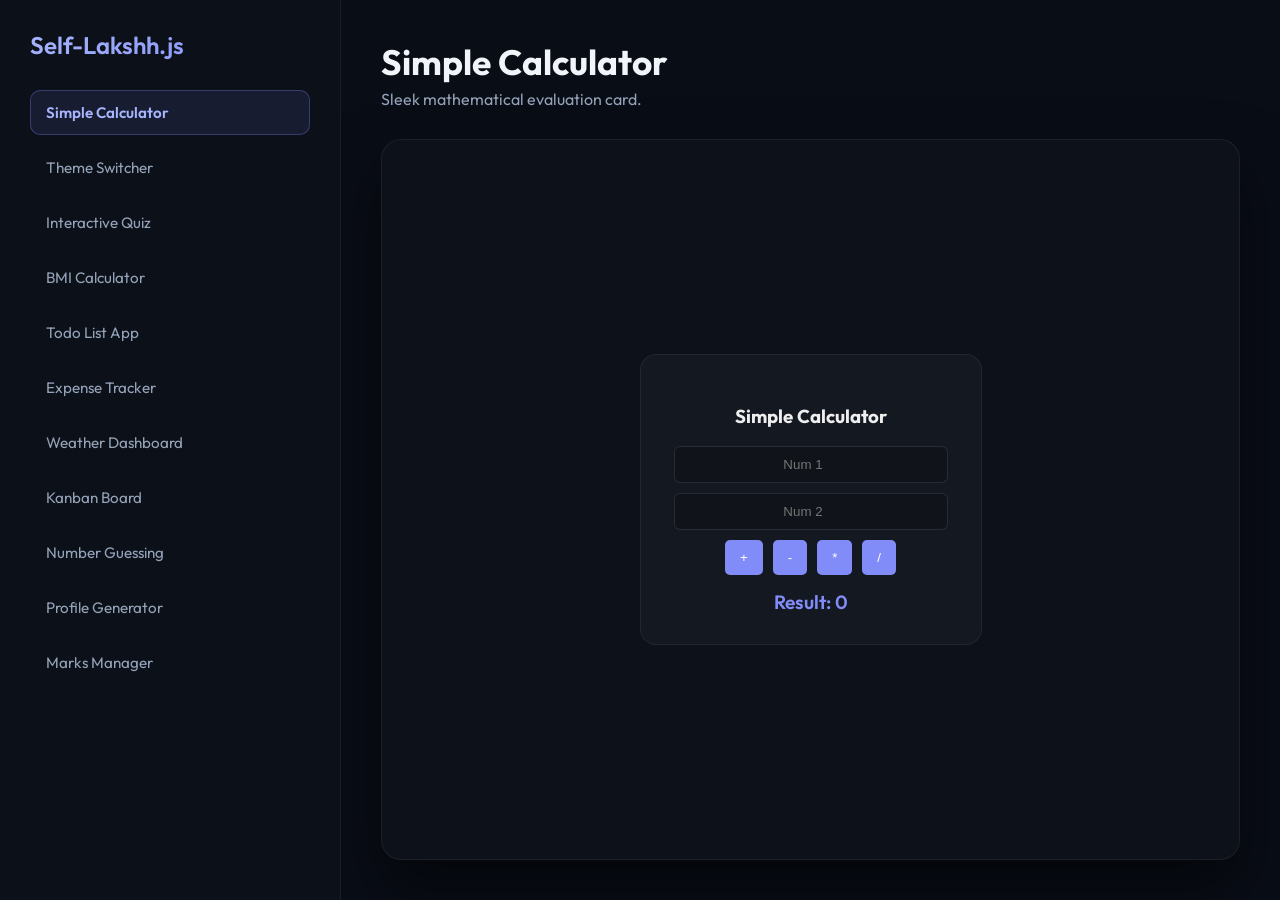
<file: index.html>
<!DOCTYPE html>
<html lang="en">
<head>
  <meta charset="UTF-8">
  <meta name="viewport" content="width=device-width, initial-scale=1.0">
  <title>JS-IS-FUN Dashboard - 11 Landmark Projects</title>
  <link href="https://fonts.googleapis.com/css2?family=Outfit:wght@300;400;600&display=swap" rel="stylesheet">
  <link rel="stylesheet" href="style.css">
</head>
<body>
  <div class="sidebar">
    <div class="logo">Self-Lakshh.js</div>
    <ul class="menu" id="project-menu">
      <li onclick="loadProject('calculator')" id="item-1">Simple Calculator</li>
      <li onclick="loadProject('theme-switcher')" id="item-2">Theme Switcher</li>
      <li onclick="loadProject('quiz-app')" id="item-3">Interactive Quiz</li>
      <li onclick="loadProject('bmi-calculator')" id="item-4">BMI Calculator</li>
      <li onclick="loadProject('todo-app')" id="item-5">Todo List App</li>
      <li onclick="loadProject('expense-tracker')" id="item-6">Expense Tracker</li>
      <li onclick="loadProject('weather-dashboard')" id="item-7">Weather Dashboard</li>
      <li onclick="loadProject('kanban-board')" id="item-8">Kanban Board</li>
      <li onclick="loadProject('guessing-game')" id="item-9">Number Guessing</li>
      <li onclick="loadProject('profile-generator')" id="item-10">Profile Generator</li>
      <li onclick="loadProject('marks-manager')" id="item-11">Marks Manager</li>
    </ul>
  </div>
  <div class="main-viewport">
    <div class="preview-header">
      <h1 id="view-title">Simple Calculator</h1>
      <p id="view-desc">Sleek mathematical evaluation card.</p>
    </div>
    <div class="app-sandbox">
      <iframe id="sandbox-iframe" src="" style="width: 100%; height: 100%; border: none; border-radius: 16px; background: transparent;"></iframe>
    </div>
  </div>
  <script>
    const projects = {
      'calculator': { title: "Simple Calculator", desc: "Sleek mathematical evaluation card.", id: 1 },
      'theme-switcher': { title: "Theme Switcher", desc: "CSS Custom variables dynamic linear-gradients update.", id: 2 },
      'quiz-app': { title: "Interactive Quiz App", desc: "Multiple choice card with scores outputs.", id: 3 },
      'bmi-calculator': { title: "BMI Calculator", desc: "Metric index computations and categorizations.", id: 4 },
      'todo-app': { title: "Collaborative Todo List", desc: "Dynamic task tracking local storage persist.", id: 5 },
      'expense-tracker': { title: "Personal Expense Tracker", desc: "Dynamic transaction collection aggregates.", id: 6 },
      'weather-dashboard': { title: "Weather Dashboard", desc: "Async Mock API weather widgets.", id: 7 },
      'kanban-board': { title: "Kanban Board", desc: "HTML5 Drag-and-drop columns.", id: 8 },
      'guessing-game': { title: "Number Guessing Game", desc: "Random number hot/cold feedback loops.", id: 9 },
      'profile-generator': { title: "Profile Card Generator", desc: "Dynamic glassmorphic cards generator.", id: 10 },
      'marks-manager': { title: "Student Marks Manager", desc: "Grade computation average structures.", id: 11 }
    };

    function loadProject(name) {
      const p = projects[name];
      if (!p) return;
      document.getElementById("view-title").textContent = p.title;
      document.getElementById("view-desc").textContent = p.desc;
      document.getElementById("sandbox-iframe").src = "projects/" + name + "/index.html";
      
      document.querySelectorAll("#project-menu li").forEach(el => el.classList.remove("active"));
      document.getElementById("item-" + p.id).classList.add("active");
    }

    document.addEventListener("DOMContentLoaded", () => {
      loadProject('calculator');
    });
  </script>
</body>
</html>
</file>
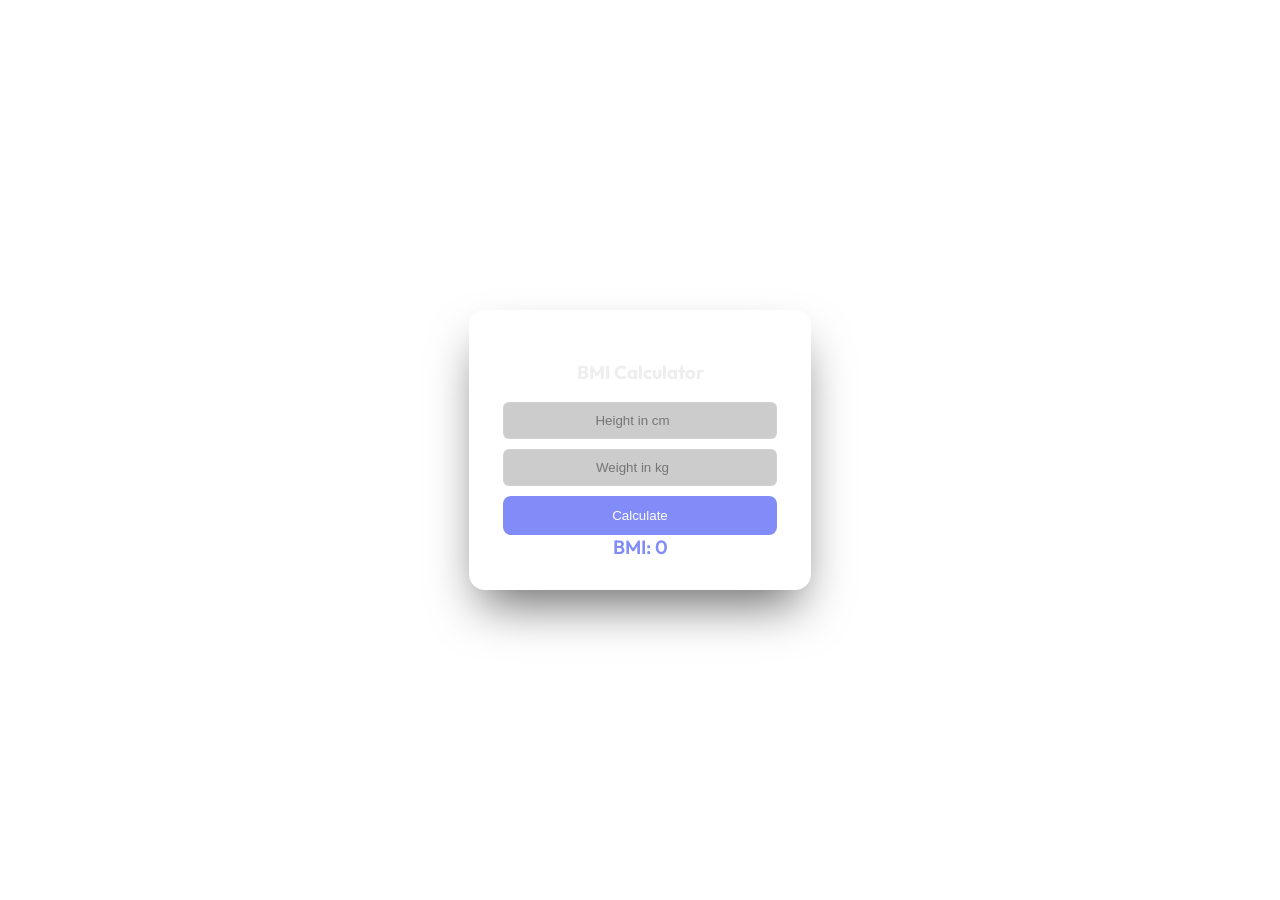
<file: projects/bmi-calculator/index.html>
<!DOCTYPE html>
<html lang="en">
<head>
  <meta charset="UTF-8">
  <link href="https://fonts.googleapis.com/css2?family=Outfit:wght@300;400;600&display=swap" rel="stylesheet">
  <link rel="stylesheet" href="style.css">
</head>
<body>
  <div class="card" id="bmi-card">
    <h3>BMI Calculator</h3>
    <input type="number" id="bmi-height" placeholder="Height in cm">
    <input type="number" id="bmi-weight" placeholder="Weight in kg">
    <button onclick="runBmi()" class="btn">Calculate</button>
    <div id="bmi-res">BMI: 0</div>
  </div>
  <script src="script.js"></script>
</body>
</html>
</file>
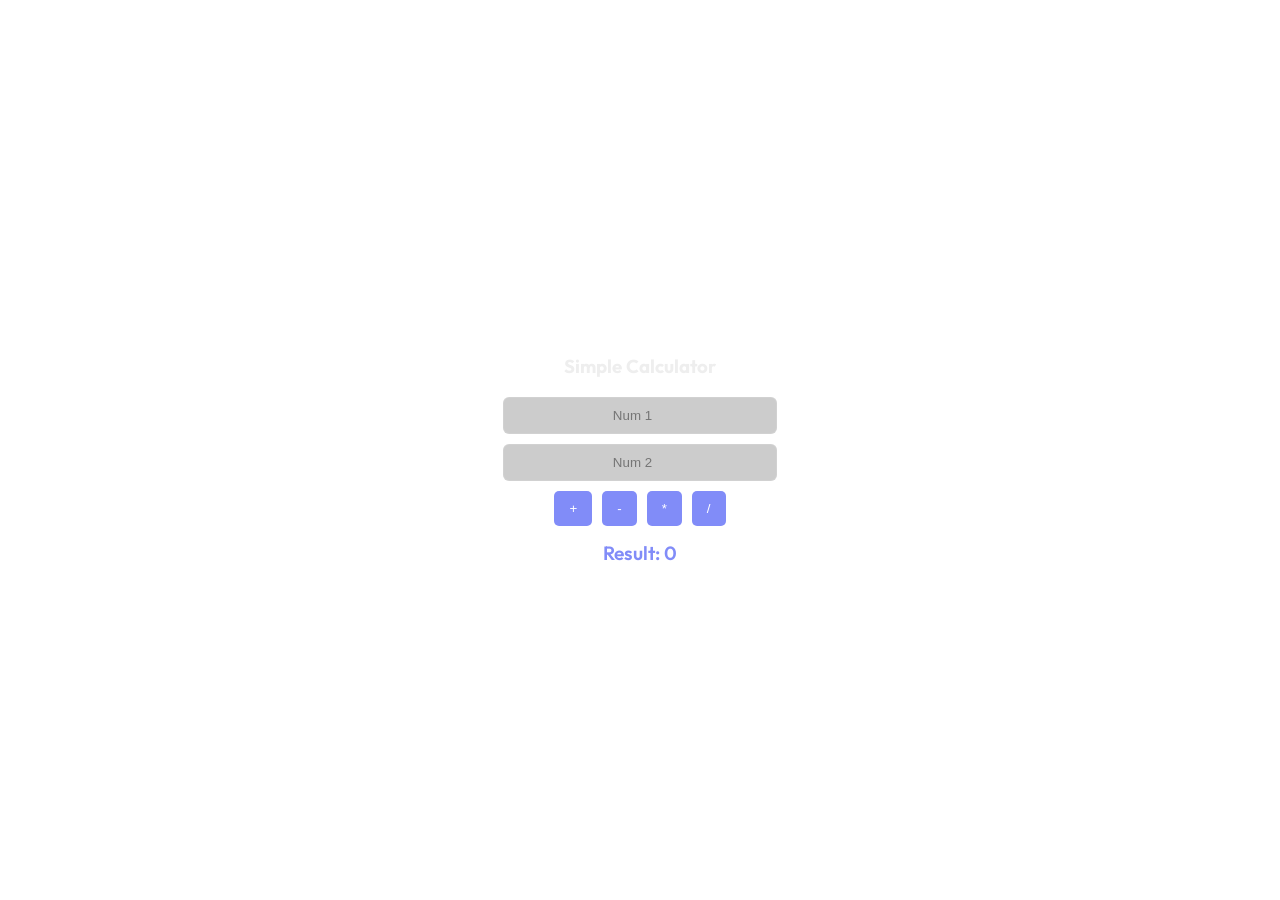
<file: projects/calculator/index.html>
<!DOCTYPE html>
<html lang="en">
<head>
  <meta charset="UTF-8">
  <link href="https://fonts.googleapis.com/css2?family=Outfit:wght@300;400;600&display=swap" rel="stylesheet">
  <link rel="stylesheet" href="style.css">
</head>
<body>
  <div class="card" id="calc-card">
    <h3>Simple Calculator</h3>
    <input type="number" id="calc-n1" placeholder="Num 1">
    <input type="number" id="calc-n2" placeholder="Num 2">
    <div class="ops">
      <button onclick="runCalc('+')">+</button>
      <button onclick="runCalc('-')">-</button>
      <button onclick="runCalc('*')">*</button>
      <button onclick="runCalc('/')">/</button>
    </div>
    <div id="calc-res">Result: 0</div>
  </div>
  <script src="script.js"></script>
</body>
</html>
</file>
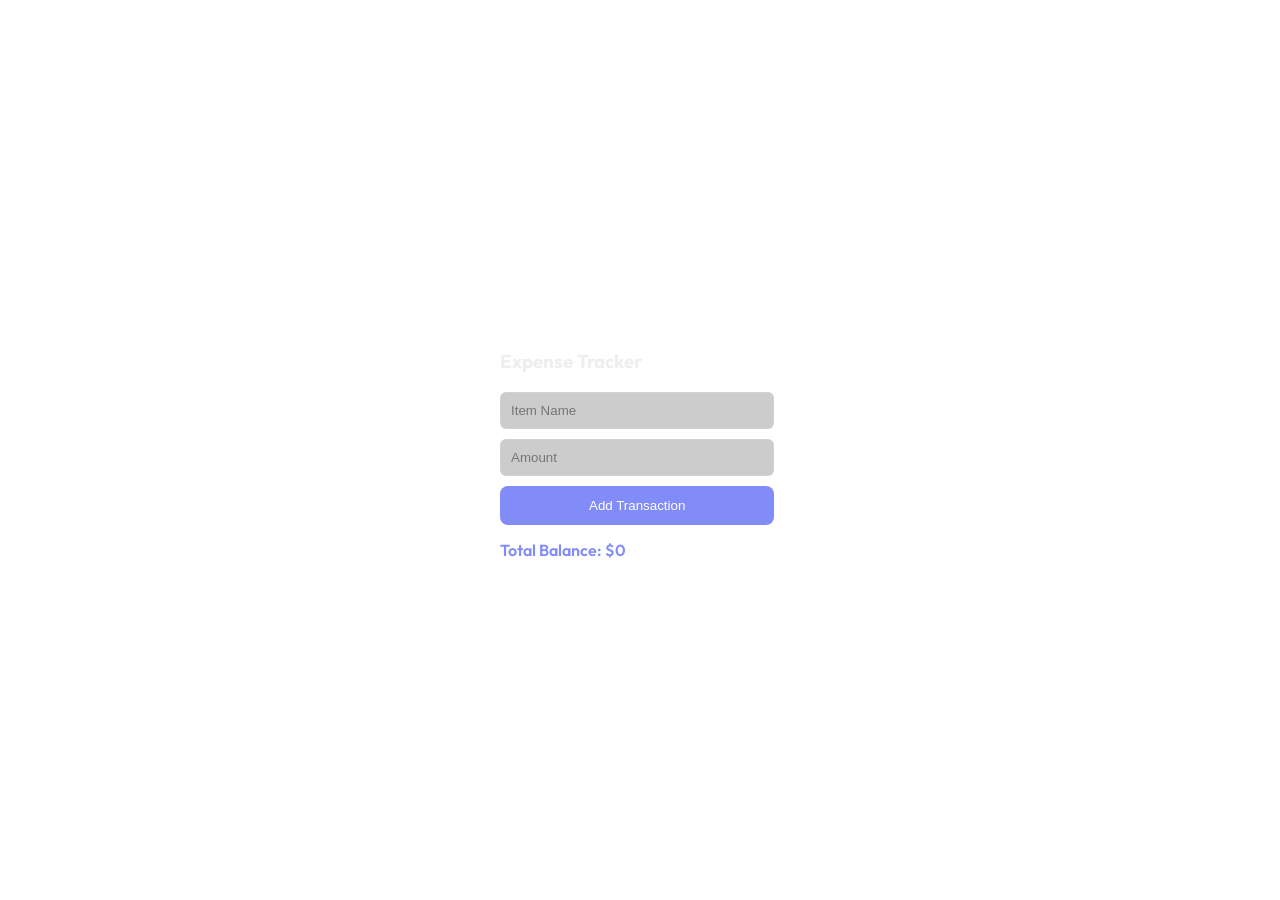
<file: projects/expense-tracker/index.html>
<!DOCTYPE html>
<html lang="en">
<head>
  <meta charset="UTF-8">
  <link href="https://fonts.googleapis.com/css2?family=Outfit:wght@300;400;600&display=swap" rel="stylesheet">
  <link rel="stylesheet" href="style.css">
</head>
<body>
  <div class="card" id="exp-card">
    <h3>Expense Tracker</h3>
    <input type="text" id="exp-name" placeholder="Item Name">
    <input type="number" id="exp-amount" placeholder="Amount">
    <button onclick="addExp()" class="btn">Add Transaction</button>
    <div id="exp-total">Total Balance: $0</div>
    <ul id="exp-list"></ul>
  </div>
  <script src="script.js"></script>
</body>
</html>
</file>
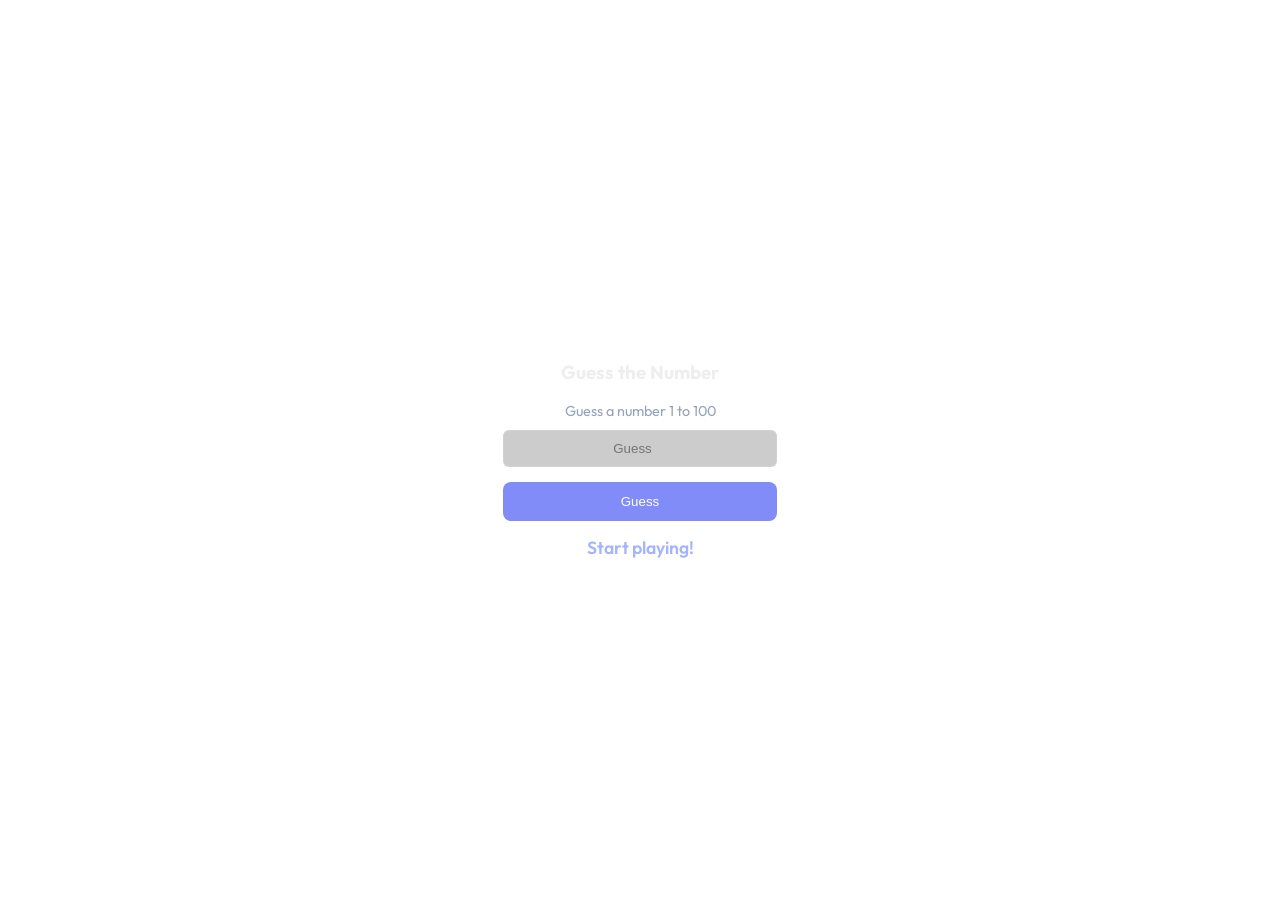
<file: projects/guessing-game/index.html>
<!DOCTYPE html>
<html lang="en">
<head>
  <meta charset="UTF-8">
  <link href="https://fonts.googleapis.com/css2?family=Outfit:wght@300;400;600&display=swap" rel="stylesheet">
  <link rel="stylesheet" href="style.css">
</head>
<body>
  <div class="card" id="guess-card">
    <h3>Guess the Number</h3>
    <p style="font-size:0.9rem; color:#94a3b8; margin:0 0 10px 0;">Guess a number 1 to 100</p>
    <input type="number" id="guess-input" placeholder="Guess">
    <button onclick="runGuess()" class="btn">Guess</button>
    <div id="guess-res">Start playing!</div>
  </div>
  <script src="script.js"></script>
</body>
</html>
</file>
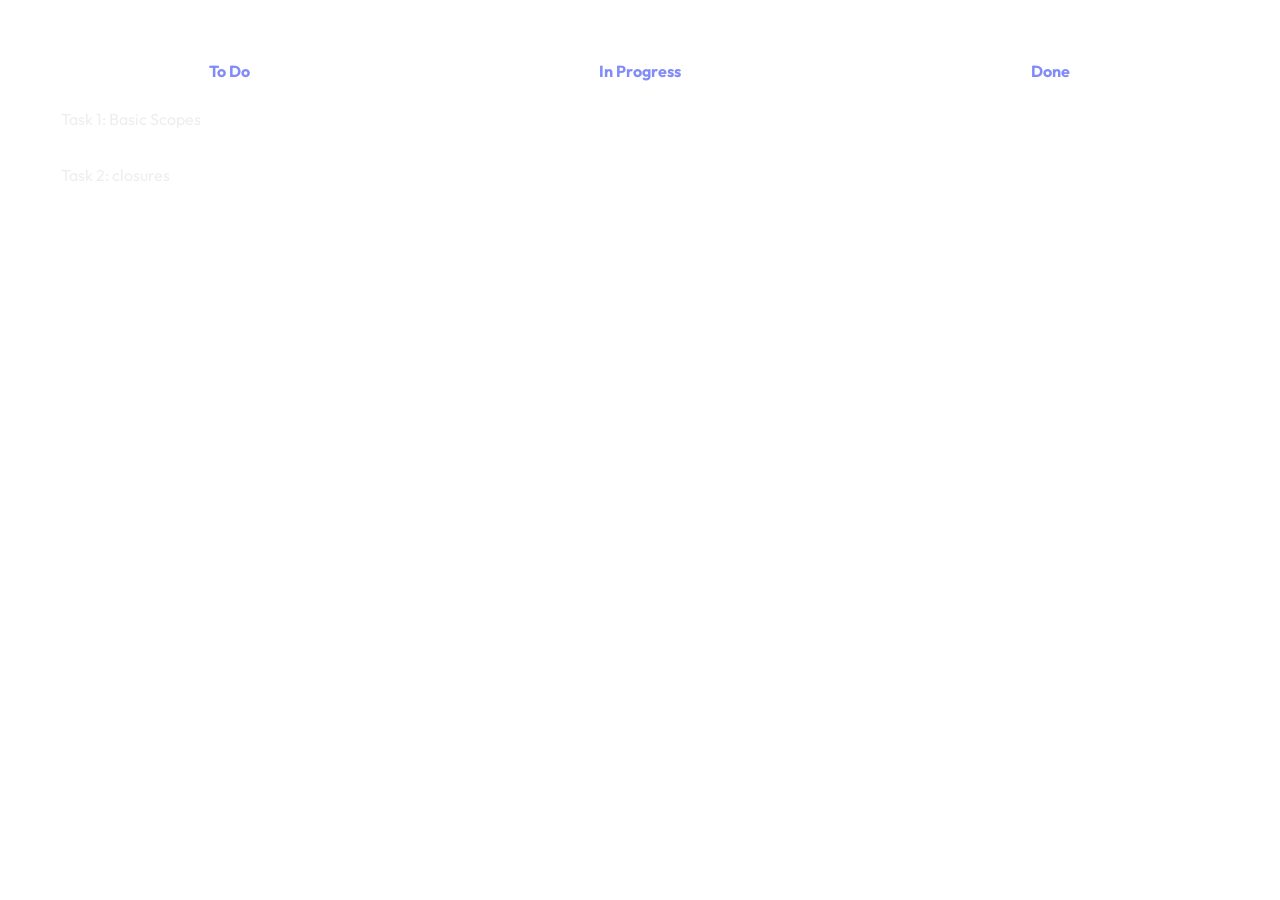
<file: projects/kanban-board/index.html>
<!DOCTYPE html>
<html lang="en">
<head>
  <meta charset="UTF-8">
  <link href="https://fonts.googleapis.com/css2?family=Outfit:wght@300;400;600&display=swap" rel="stylesheet">
  <link rel="stylesheet" href="style.css">
</head>
<body>
  <div class="kanban" id="kanban-layout">
    <div class="column" ondragover="allowDrop(event)" ondrop="drop(event, 'col-todo')">
      <h4>To Do</h4>
      <div class="cards-area" id="col-todo">
        <div class="k-card" draggable="true" ondragstart="drag(event)" id="card-task1">Task 1: Basic Scopes</div>
        <div class="k-card" draggable="true" ondragstart="drag(event)" id="card-task2">Task 2: closures</div>
      </div>
    </div>
    <div class="column" ondragover="allowDrop(event)" ondrop="drop(event, 'col-progress')">
      <h4>In Progress</h4>
      <div class="cards-area" id="col-progress"></div>
    </div>
    <div class="column" ondragover="allowDrop(event)" ondrop="drop(event, 'col-done')">
      <h4>Done</h4>
      <div class="cards-area" id="col-done"></div>
    </div>
  </div>
  <script src="script.js"></script>
</body>
</html>
</file>
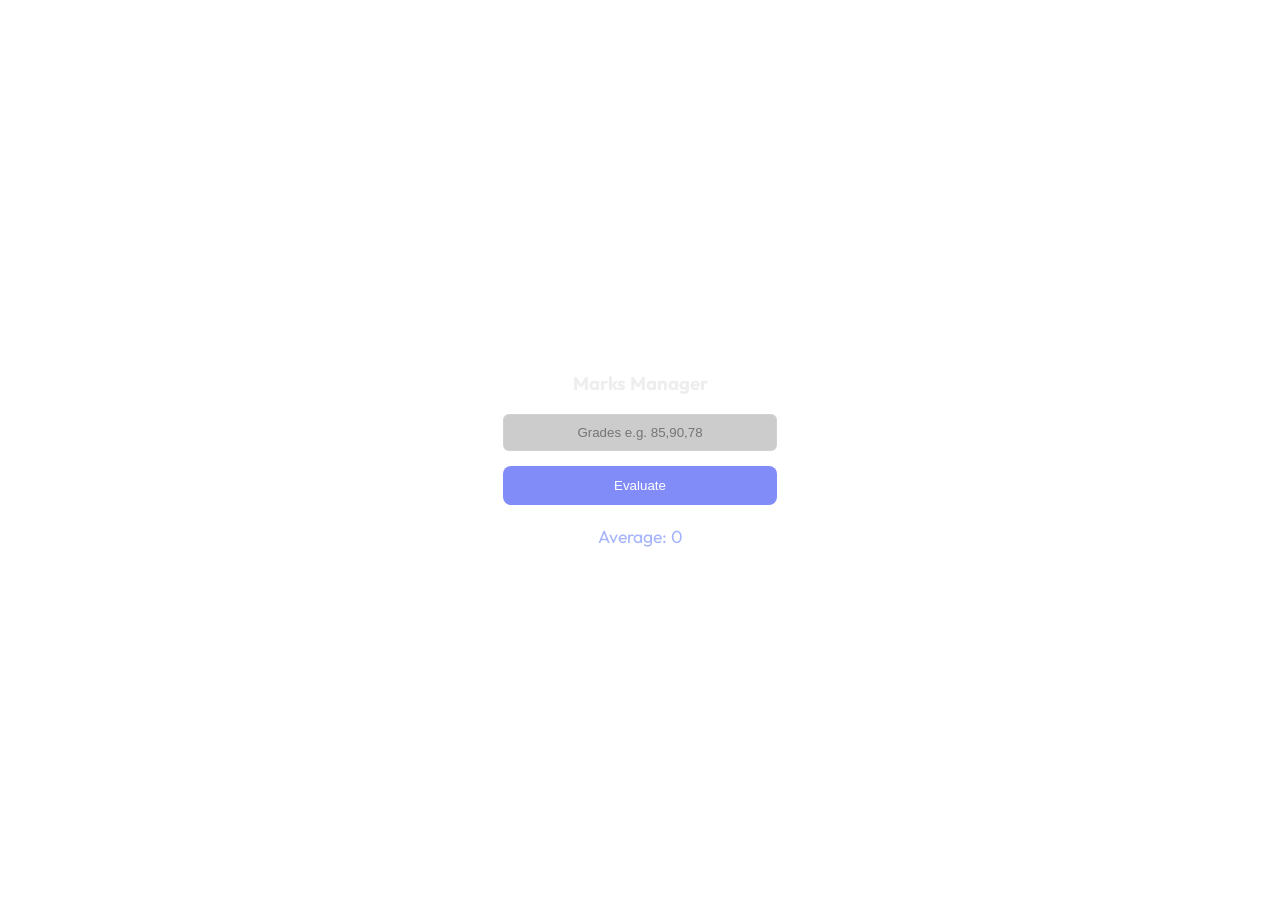
<file: projects/marks-manager/index.html>
<!DOCTYPE html>
<html lang="en">
<head>
  <meta charset="UTF-8">
  <link href="https://fonts.googleapis.com/css2?family=Outfit:wght@300;400;600&display=swap" rel="stylesheet">
  <link rel="stylesheet" href="style.css">
</head>
<body>
  <div class="card" id="marks-card">
    <h3>Marks Manager</h3>
    <input type="text" id="marks-list" placeholder="Grades e.g. 85,90,78">
    <button onclick="runMarks()" class="btn">Evaluate</button>
    <div id="marks-res">Average: 0</div>
  </div>
  <script src="script.js"></script>
</body>
</html>
</file>
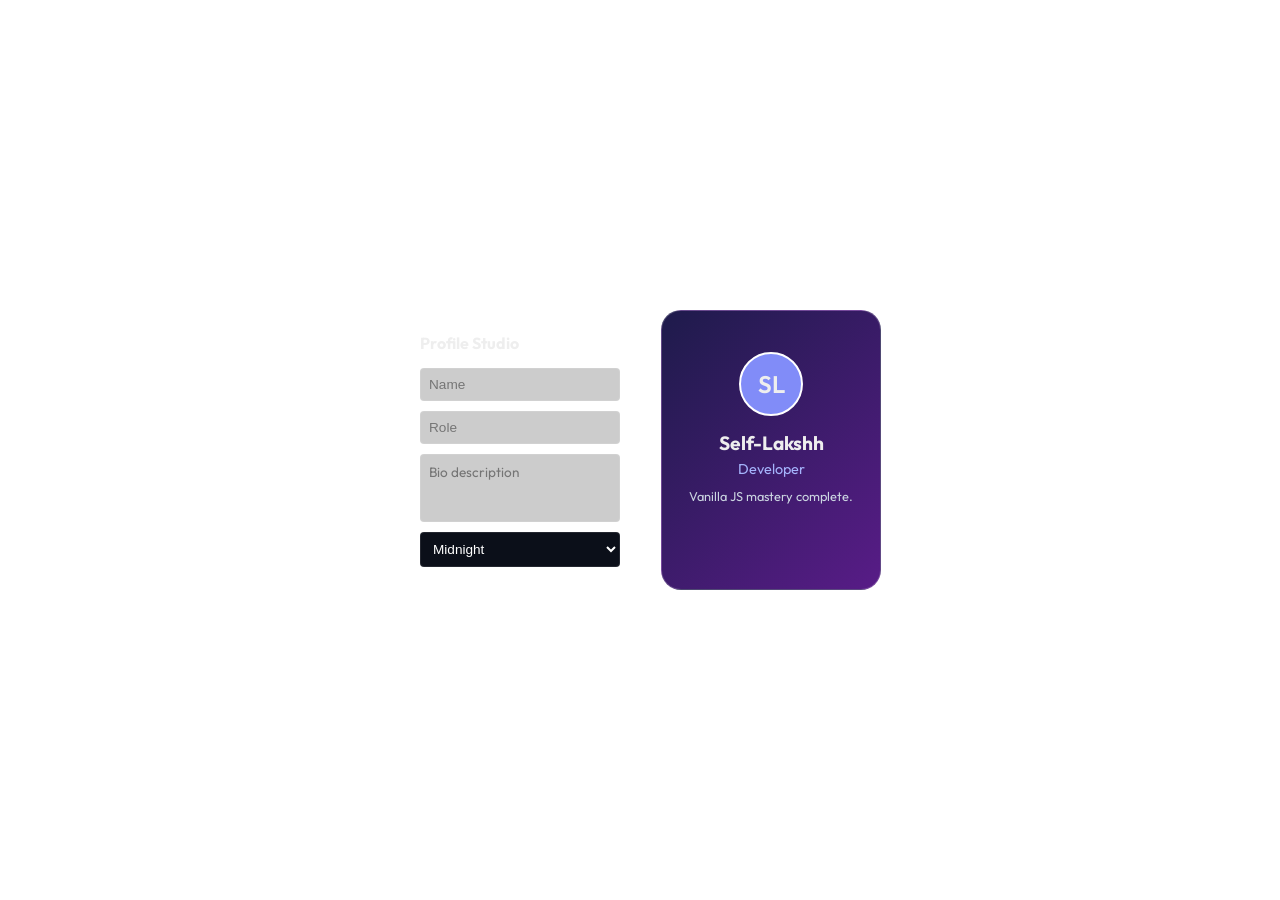
<file: projects/profile-generator/index.html>
<!DOCTYPE html>
<html lang="en">
<head>
  <meta charset="UTF-8">
  <link href="https://fonts.googleapis.com/css2?family=Outfit:wght@300;400;600&display=swap" rel="stylesheet">
  <link rel="stylesheet" href="style.css">
</head>
<body>
  <div class="generator" id="prof-layout">
    <div class="form">
      <h4>Profile Studio</h4>
      <input type="text" id="prof-name" placeholder="Name" oninput="updateProfile()">
      <input type="text" id="prof-role" placeholder="Role" oninput="updateProfile()">
      <textarea id="prof-bio" placeholder="Bio description" oninput="updateProfile()"></textarea>
      <select id="prof-theme" onchange="updateProfile()">
        <option value="linear-gradient(135deg, #1e1b4b, #581c87)">Midnight</option>
        <option value="linear-gradient(135deg, #0f172a, #0284c7)">SkyOcean</option>
        <option value="linear-gradient(135deg, #052e16, #15803d)">Forest</option>
      </select>
    </div>
    <div id="profile-preview-card">
      <div id="card-avatar">SL</div>
      <h3 id="card-name">Self-Lakshh</h3>
      <h4 id="card-role">Developer</h4>
      <p id="card-bio">Vanilla JS mastery complete.</p>
    </div>
  </div>
  <script src="script.js"></script>
</body>
</html>
</file>
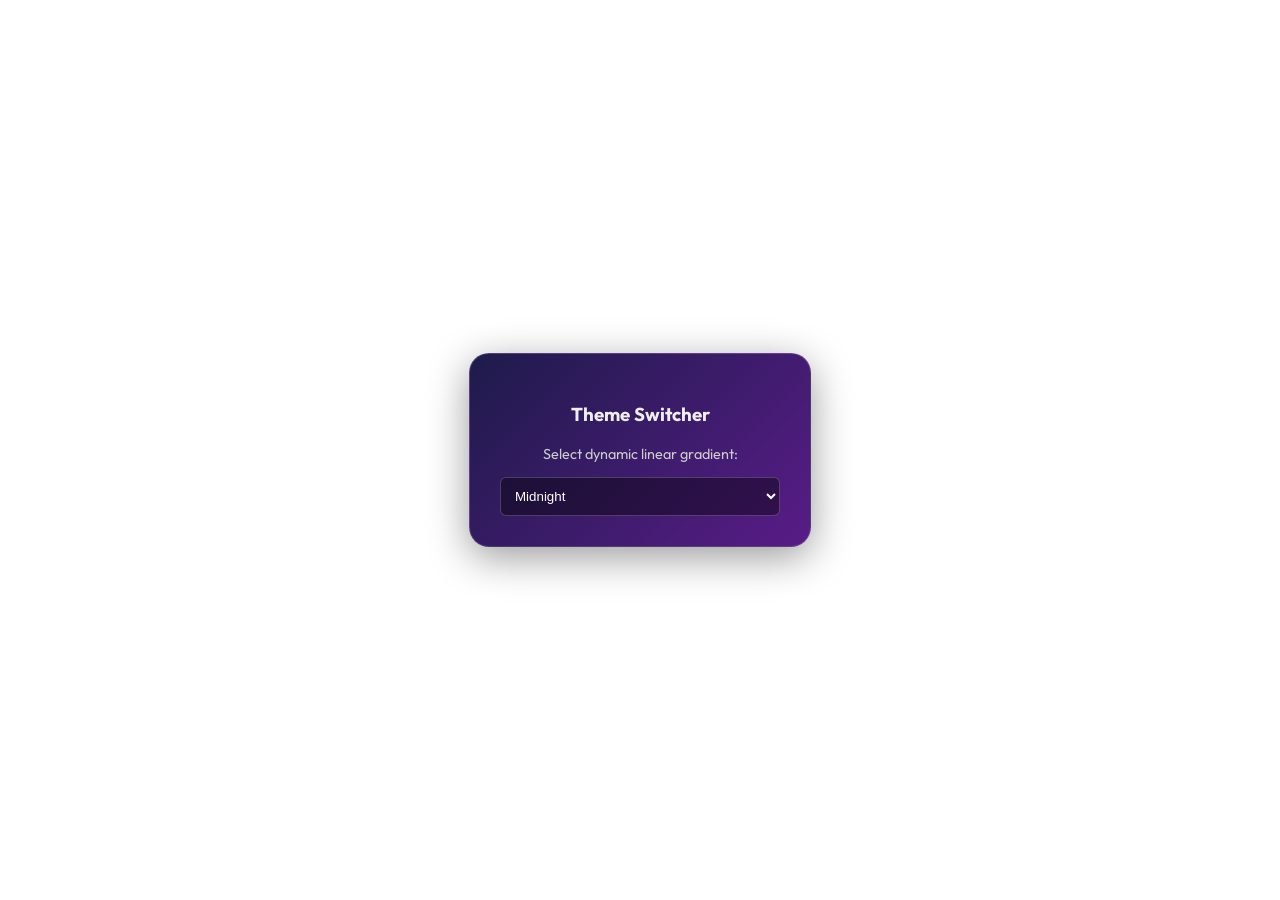
<file: projects/theme-switcher/index.html>
<!DOCTYPE html>
<html lang="en">
<head>
  <meta charset="UTF-8">
  <link href="https://fonts.googleapis.com/css2?family=Outfit:wght@300;400;600&display=swap" rel="stylesheet">
  <link rel="stylesheet" href="style.css">
</head>
<body>
  <div class="card" id="theme-card">
    <h3>Theme Switcher</h3>
    <p style="font-size:0.9rem; color:#ccc;">Select dynamic linear gradient:</p>
    <select onchange="updateTheme(this.value)" id="theme-select">
      <option value="linear-gradient(135deg, #1e1b4b, #581c87)">Midnight</option>
      <option value="linear-gradient(135deg, #0f172a, #0284c7)">SkyOcean</option>
      <option value="linear-gradient(135deg, #052e16, #15803d)">Forest</option>
    </select>
  </div>
  <script src="script.js"></script>
</body>
</html>
</file>
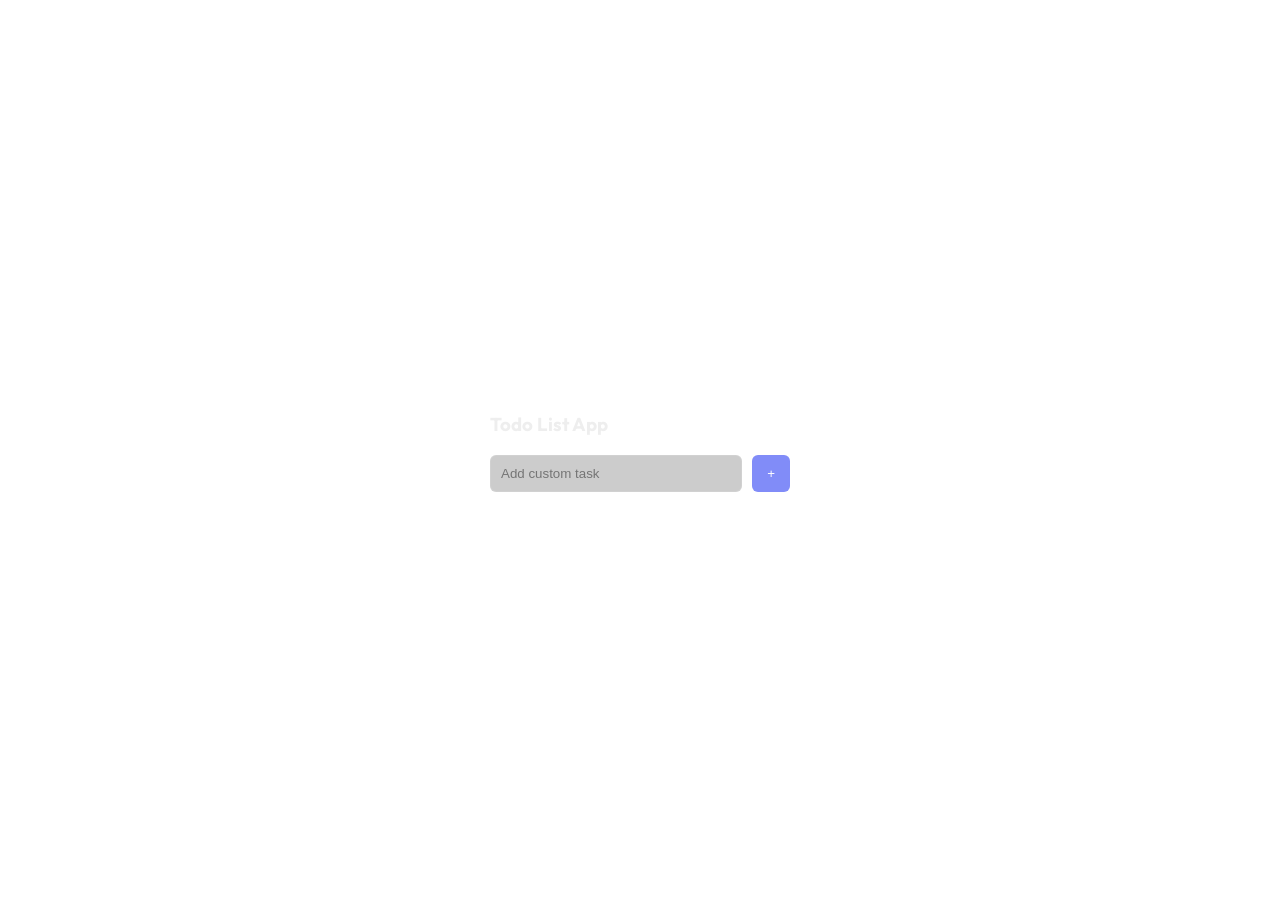
<file: projects/todo-app/index.html>
<!DOCTYPE html>
<html lang="en">
<head>
  <meta charset="UTF-8">
  <link href="https://fonts.googleapis.com/css2?family=Outfit:wght@300;400;600&display=swap" rel="stylesheet">
  <link rel="stylesheet" href="style.css">
</head>
<body>
  <div class="card" id="todo-card">
    <h3>Todo List App</h3>
    <div style="display:flex; gap:10px; margin-bottom:15px;">
      <input type="text" id="todo-input" placeholder="Add custom task" style="margin:0;">
      <button onclick="addTodo()" class="btn-add">+</button>
    </div>
    <ul id="todo-list"></ul>
  </div>
  <script src="script.js"></script>
</body>
</html>
</file>
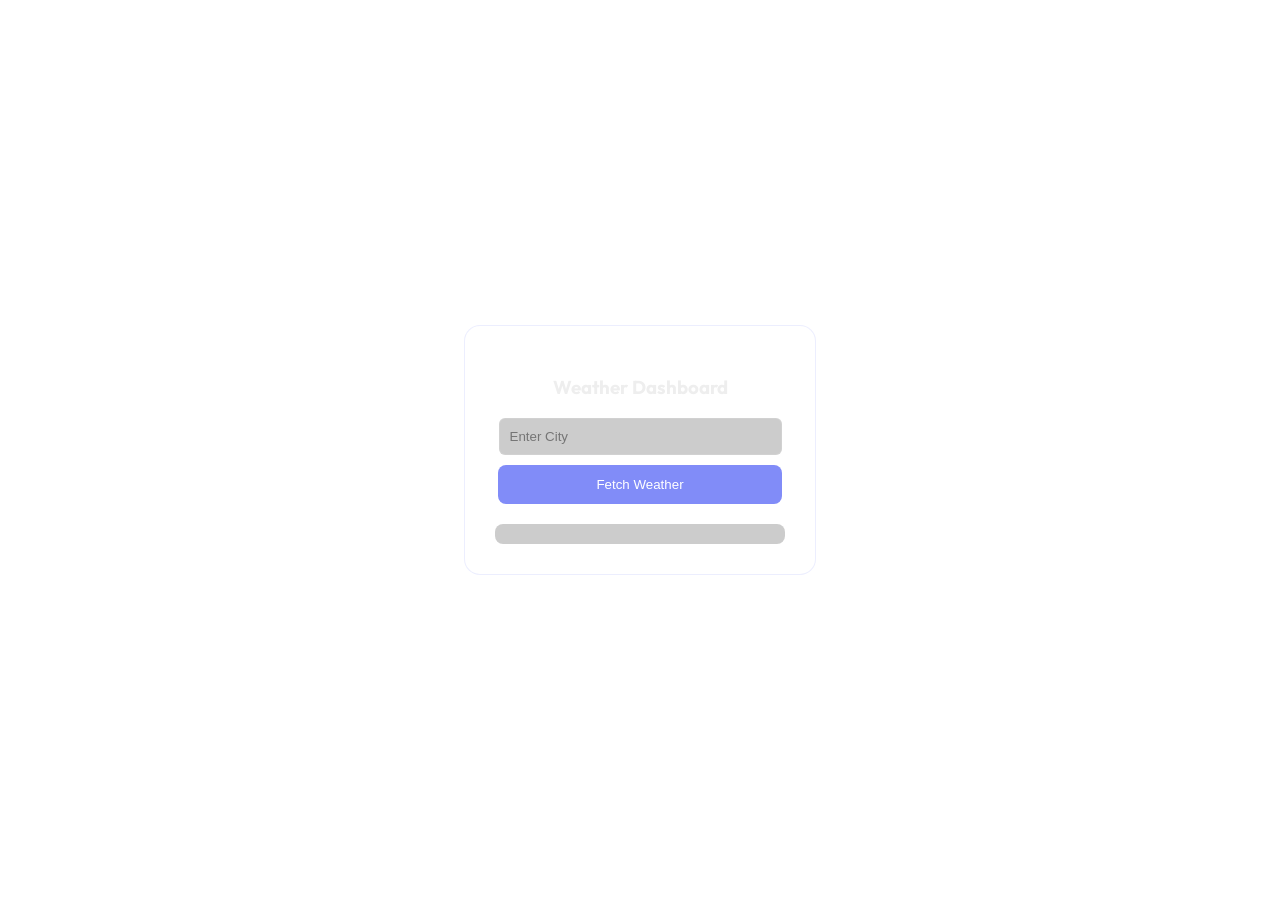
<file: projects/weather-dashboard/index.html>
<!DOCTYPE html>
<html lang="en">
<head>
  <meta charset="UTF-8">
  <link href="https://fonts.googleapis.com/css2?family=Outfit:wght@300;400;600&display=swap" rel="stylesheet">
  <link rel="stylesheet" href="style.css">
</head>
<body>
  <div class="card" id="weather-card">
    <h3>Weather Dashboard</h3>
    <input type="text" id="weather-city" placeholder="Enter City">
    <button onclick="getWeather()" class="btn">Fetch Weather</button>
    <div id="weather-res" style="margin-top:20px;"></div>
  </div>
  <script src="script.js"></script>
</body>
</html>
</file>
<file: style.css>
body {
  font-family: 'Outfit', sans-serif;
  background: #090d16;
  color: #f1f5f9;
  margin: 0;
  display: flex;
  height: 100vh;
  overflow: hidden;
}
.sidebar {
  width: 280px;
  background: rgba(255, 255, 255, 0.01);
  border-right: 1px solid rgba(255, 255, 255, 0.06);
  padding: 30px;
  display: flex;
  flex-direction: column;
  overflow-y: auto;
}
.logo {
  font-size: 1.5rem;
  font-weight: 600;
  background: linear-gradient(135deg, #a5b4fc, #818cf8);
  -webkit-background-clip: text;
  -webkit-text-fill-color: transparent;
  margin-bottom: 30px;
}
.menu {
  list-style: none;
  padding: 0;
  margin: 0;
  display: flex;
  flex-direction: column;
  gap: 10px;
}
.menu li {
  padding: 12px 15px;
  border-radius: 10px;
  cursor: pointer;
  font-size: 0.95rem;
  color: #94a3b8;
  transition: all 0.3s;
  border: 1px solid transparent;
}
.menu li:hover {
  background: rgba(255,255,255,0.03);
  color: #f1f5f9;
}
.menu li.active {
  background: rgba(129, 140, 248, 0.1);
  border-color: rgba(129, 140, 248, 0.3);
  color: #a5b4fc;
  font-weight: 600;
}
.main-viewport {
  flex: 1;
  padding: 40px;
  display: flex;
  flex-direction: column;
  overflow-y: auto;
}
.preview-header {
  margin-bottom: 30px;
}
.preview-header h1 {
  margin: 0;
  font-size: 2.2rem;
}
.preview-header p {
  color: #94a3b8;
  margin: 5px 0 0 0;
}
.app-sandbox {
  flex: 1;
  background: rgba(255, 255, 255, 0.02);
  border: 1px solid rgba(255, 255, 255, 0.06);
  border-radius: 20px;
  padding: 40px;
  display: flex;
  justify-content: center;
  align-items: center;
  box-shadow: 0 30px 60px rgba(0,0,0,0.5);
  position: relative;
}
</file>
<file: projects/bmi-calculator/style.css>
body {
  font-family: 'Outfit', sans-serif;
  background: transparent;
  color: #eee;
  margin: 0;
  display: flex;
  justify-content: center;
  align-items: center;
  height: 100vh;
}
.card {
  background: rgba(255,255,255,0.03);
  padding: 30px;
  border-radius: 16px;
  border: 1px solid rgba(255,255,255,0.06);
  text-align: center;
  width: 280px;
}
input {
  width: 90%;
  padding: 10px;
  margin-bottom: 10px;
  background: rgba(0,0,0,0.2);
  border: 1px solid rgba(255,255,255,0.1);
  color: white;
  text-align: center;
  border-radius: 6px;
}
.btn {
  width: 98%;
  padding: 12px;
  background: #818cf8;
  border: none;
  color: white;
  border-radius: 8px;
  cursor: pointer;
}
#bmi-res {
  font-size: 1.2rem;
  color: #818cf8;
  font-weight: 600;
}

/* Refinement: Adding status colors indicators on result */
#bmi-res {
  transition: transform 0.3s;
}
.card:hover #bmi-res {
  transform: scale(1.05);
}

/* Refinement: Bmi card visual shadows tuning */
.card {
  box-shadow: 0 25px 50px -12px rgba(0, 0, 0, 0.6);
}

/* Continuous refinement log #25: tuning layout variables */


/* Continuous refinement log #36: tuning layout variables */


/* Continuous refinement log #47: tuning layout variables */
</file>
<file: projects/calculator/style.css>
body {
  font-family: 'Outfit', sans-serif;
  background: transparent;
  color: #eee;
  margin: 0;
  display: flex;
  justify-content: center;
  align-items: center;
  height: 100vh;
}
.card {
  background: rgba(255,255,255,0.03);
  padding: 30px;
  border-radius: 16px;
  border: 1px solid rgba(255,255,255,0.06);
  text-align: center;
  width: 280px;
}
input {
  width: 90%;
  padding: 10px;
  margin-bottom: 10px;
  background: rgba(0,0,0,0.2);
  border: 1px solid rgba(255,255,255,0.1);
  color: white;
  text-align: center;
  border-radius: 6px;
}
.ops {
  display: flex;
  justify-content: center;
  gap: 10px;
  margin-bottom: 15px;
}
button {
  padding: 10px 15px;
  background: #818cf8;
  border: none;
  color: white;
  border-radius: 5px;
  cursor: pointer;
}
#calc-res {
  font-size: 1.2rem;
  color: #818cf8;
  font-weight: 600;
}

/* Refinement: Add dynamic hover scaling to buttons */
.ops button {
  transition: all 0.2s cubic-bezier(0.4, 0, 0.2, 1);
}
.ops button:hover {
  transform: translateY(-2px);
  box-shadow: 0 4px 12px rgba(129, 140, 248, 0.4);
}

/* Refinement: Sleek input borders and inner styling */
input:focus {
  outline: none;
  border-color: #a5b4fc;
  box-shadow: 0 0 0 3px rgba(165, 180, 252, 0.25);
}

/* Continuous refinement log #11: tuning layout variables */


/* Continuous refinement log #22: tuning layout variables */


/* Continuous refinement log #33: tuning layout variables */


/* Continuous refinement log #44: tuning layout variables */
</file>
<file: projects/expense-tracker/style.css>
body {
  font-family: 'Outfit', sans-serif;
  background: transparent;
  color: #eee;
  margin: 0;
  display: flex;
  justify-content: center;
  align-items: center;
  height: 100vh;
}
.card {
  background: rgba(255,255,255,0.03);
  padding: 30px;
  border-radius: 16px;
  border: 1px solid rgba(255,255,255,0.06);
  width: 280px;
}
input {
  width: 90%;
  padding: 10px;
  margin-bottom: 10px;
  background: rgba(0,0,0,0.2);
  border: 1px solid rgba(255,255,255,0.1);
  color: white;
  border-radius: 6px;
}
.btn {
  width: 98%;
  padding: 12px;
  background: #818cf8;
  border: none;
  color: white;
  border-radius: 8px;
  cursor: pointer;
}
#exp-total {
  font-weight: 600;
  color: #818cf8;
  margin: 15px 0 10px 0;
}
#exp-list {
  list-style: none;
  padding: 0;
  margin: 0;
  max-height: 120px;
  overflow-y: auto;
}
#exp-list li {
  display: flex;
  justify-content: space-between;
  padding: 5px 0;
  border-bottom: 1px solid rgba(255,255,255,0.05);
}

/* Refinement: Expense items flex row border highlights */
#exp-list li:hover {
  background: rgba(255,255,255,0.02);
}

/* Refinement: Expense lists custom scrollbar profiles */
#exp-list::-webkit-scrollbar {
  width: 4px;
}
#exp-list::-webkit-scrollbar-thumb {
  background: rgba(129, 140, 248, 0.3);
}

/* Continuous refinement log #38: tuning layout variables */


/* Continuous refinement log #49: tuning layout variables */
</file>
<file: projects/guessing-game/style.css>
body {
  font-family: 'Outfit', sans-serif;
  background: transparent;
  color: #eee;
  margin: 0;
  display: flex;
  justify-content: center;
  align-items: center;
  height: 100vh;
}
.card {
  background: rgba(255,255,255,0.03);
  padding: 30px;
  border-radius: 16px;
  border: 1px solid rgba(255,255,255,0.06);
  text-align: center;
  width: 280px;
}
input {
  width: 90%;
  padding: 10px;
  margin-bottom: 15px;
  background: rgba(0,0,0,0.2);
  border: 1px solid rgba(255,255,255,0.1);
  color: white;
  text-align: center;
  border-radius: 6px;
}
.btn {
  width: 98%;
  padding: 12px;
  background: #818cf8;
  border: none;
  color: white;
  border-radius: 8px;
  cursor: pointer;
}
#guess-res {
  margin-top: 15px;
  font-size: 1.1rem;
  color: #a5b4fc;
}

/* Refinement: Input placeholder centers and layouts */
#guess-res {
  font-weight: 600;
}

/* Refinement: Guess submit card hover states */
.btn {
  transition: filter 0.2s;
}
.btn:hover {
  filter: brightness(1.15);
}

/* Continuous refinement log #41: tuning layout variables */
</file>
<file: projects/kanban-board/style.css>
body {
  font-family: 'Outfit', sans-serif;
  background: transparent;
  color: #eee;
  margin: 0;
  display: flex;
  justify-content: center;
  align-items: center;
  height: 100vh;
}
.kanban {
  display: flex;
  gap: 15px;
  width: 95%;
  height: 90%;
}
.column {
  flex: 1;
  background: rgba(255,255,255,0.02);
  border: 1px solid rgba(255,255,255,0.05);
  border-radius: 12px;
  padding: 15px;
  display: flex;
  flex-direction: column;
}
h4 {
  margin: 0 0 15px 0;
  text-align: center;
  color: #818cf8;
}
.cards-area {
  flex: 1;
  display: flex;
  flex-direction: column;
  gap: 10px;
  min-height: 150px;
}
.k-card {
  background: rgba(255,255,255,0.05);
  border: 1px solid rgba(255,255,255,0.1);
  padding: 12px;
  border-radius: 6px;
  cursor: grab;
}

/* Refinement: Card drag cursor transitions */
.k-card {
  transition: background-color 0.2s;
}
.k-card:hover {
  background: rgba(255,255,255,0.08);
}

/* Continuous refinement log #40: tuning layout variables */
</file>
<file: projects/marks-manager/style.css>
body {
  font-family: 'Outfit', sans-serif;
  background: transparent;
  color: #eee;
  margin: 0;
  display: flex;
  justify-content: center;
  align-items: center;
  height: 100vh;
}
.card {
  background: rgba(255,255,255,0.03);
  padding: 30px;
  border-radius: 16px;
  border: 1px solid rgba(255,255,255,0.06);
  text-align: center;
  width: 280px;
}
input {
  width: 90%;
  padding: 10px;
  margin-bottom: 15px;
  background: rgba(0,0,0,0.2);
  border: 1px solid rgba(255,255,255,0.1);
  color: white;
  text-align: center;
  border-radius: 6px;
}
.btn {
  width: 98%;
  padding: 12px;
  background: #818cf8;
  border: none;
  color: white;
  border-radius: 8px;
  cursor: pointer;
}
#marks-res {
  margin-top: 20px;
  font-size: 1.1rem;
  color: #a5b4fc;
}

/* Continuous refinement log #43: tuning layout variables */
</file>
<file: projects/profile-generator/style.css>
body {
  font-family: 'Outfit', sans-serif;
  background: transparent;
  color: #eee;
  margin: 0;
  display: flex;
  justify-content: center;
  align-items: center;
  height: 100vh;
}
.generator {
  display: flex;
  gap: 20px;
  align-items: center;
}
.form {
  background: rgba(255,255,255,0.02);
  border: 1px solid rgba(255,255,255,0.05);
  padding: 20px;
  border-radius: 16px;
  width: 200px;
  display: flex;
  flex-direction: column;
  gap: 10px;
}
h4 {
  margin: 0 0 5px 0;
}
input, select, textarea {
  padding: 8px;
  background: rgba(0,0,0,0.2);
  border: 1px solid rgba(255,255,255,0.1);
  color: white;
  font-size: 0.85rem;
  border-radius: 4px;
}
textarea {
  height: 50px;
  resize: none;
  font-family: inherit;
}
select {
  background: #0b0f19;
}
#profile-preview-card {
  background: linear-gradient(135deg, #1e1b4b, #581c87);
  border: 1px solid rgba(255, 255, 255, 0.15);
  width: 220px;
  height: 280px;
  border-radius: 20px;
  display: flex;
  flex-direction: column;
  justify-content: center;
  align-items: center;
  text-align: center;
  padding: 20px;
  box-sizing: border-box;
}
#card-avatar {
  width: 60px;
  height: 60px;
  border-radius: 50%;
  background: #818cf8;
  display: flex;
  justify-content: center;
  align-items: center;
  font-weight: 600;
  font-size: 1.5rem;
  margin-bottom: 15px;
  border: 2px solid white;
}
#card-name {
  margin: 0 0 5px 0;
  font-size: 1.2rem;
}
#card-role {
  margin: 0 0 10px 0;
  color: #a5b4fc;
  font-weight: 400;
  font-size: 0.9rem;
}
#card-bio {
  margin: 0;
  font-size: 0.8rem;
  color: #cbd5e1;
  height: 60px;
  overflow: hidden;
}

/* Refinement: Interactive glassmorphic styling tweaks */
#profile-preview-card {
  backdrop-filter: blur(10px);
  border: 1px solid rgba(255,255,255,0.2);
  transition: all 0.4s ease;
}

/* Continuous refinement log #42: tuning layout variables */


/* Refinement: Form labels and bio textarea aesthetics */
.form textarea:focus {
  border-color: #818cf8;
  outline: none;
}
</file>
<file: projects/theme-switcher/style.css>
body {
  font-family: 'Outfit', sans-serif;
  background: transparent;
  color: #eee;
  margin: 0;
  display: flex;
  justify-content: center;
  align-items: center;
  height: 100vh;
}
.card {
  padding: 30px;
  border-radius: 20px;
  border: 1px solid rgba(255,255,255,0.15);
  text-align: center;
  width: 280px;
  background: linear-gradient(135deg, #1e1b4b, #581c87);
}
select {
  padding: 10px;
  width: 100%;
  border-radius: 6px;
  background: rgba(0,0,0,0.4);
  color: white;
  border: 1px solid rgba(255,255,255,0.2);
}

/* Refinement: Center the selector card perfectly with glow borders */
.card {
  box-shadow: 0 10px 40px rgba(0,0,0,0.4);
  transition: border-color 0.3s;
}
.card:hover {
  border-color: rgba(255,255,255,0.25);
}

/* Refinement: Beautiful select styling dropdown */
select:focus {
  outline: none;
  border-color: #818cf8;
}

/* Continuous refinement log #12: tuning layout variables */


/* Continuous refinement log #23: tuning layout variables */


/* Continuous refinement log #34: tuning layout variables */


/* Continuous refinement log #45: tuning layout variables */
</file>
<file: projects/todo-app/style.css>
body {
  font-family: 'Outfit', sans-serif;
  background: transparent;
  color: #eee;
  margin: 0;
  display: flex;
  justify-content: center;
  align-items: center;
  height: 100vh;
}
.card {
  background: rgba(255,255,255,0.03);
  padding: 30px;
  border-radius: 16px;
  border: 1px solid rgba(255,255,255,0.06);
  width: 300px;
}
input {
  flex: 1;
  padding: 10px;
  background: rgba(0,0,0,0.2);
  border: 1px solid rgba(255,255,255,0.1);
  color: white;
  border-radius: 6px;
}
.btn-add {
  padding: 10px 15px;
  background: #818cf8;
  color: white;
  border: none;
  border-radius: 6px;
  cursor: pointer;
}
#todo-list {
  list-style: none;
  padding: 0;
  margin: 0;
  max-height: 150px;
  overflow-y: auto;
}
#todo-list li {
  display: flex;
  justify-content: space-between;
  align-items: center;
  padding: 6px 0;
  border-bottom: 1px solid rgba(255,255,255,0.05);
}
.del-btn {
  background: transparent;
  border: none;
  color: #f87171;
  cursor: pointer;
}

/* Refinement: Dynamic button hovers and border glows */
.btn-add:hover {
  background: #a5b4fc;
}

/* Refinement: Custom scrollbar styles for tasks overflows */
#todo-list::-webkit-scrollbar {
  width: 5px;
}
#todo-list::-webkit-scrollbar-thumb {
  background: rgba(255,255,255,0.1);
  border-radius: 10px;
}

/* Continuous refinement log #26: tuning layout variables */


/* Continuous refinement log #37: tuning layout variables */


/* Continuous refinement log #48: tuning layout variables */
</file>
<file: projects/weather-dashboard/style.css>
body {
  font-family: 'Outfit', sans-serif;
  background: transparent;
  color: #eee;
  margin: 0;
  display: flex;
  justify-content: center;
  align-items: center;
  height: 100vh;
}
.card {
  background: rgba(255,255,255,0.03);
  padding: 30px;
  border-radius: 16px;
  border: 1px solid rgba(255,255,255,0.06);
  width: 290px;
  text-align: center;
}
input {
  width: 90%;
  padding: 10px;
  margin-bottom: 10px;
  background: rgba(0,0,0,0.2);
  border: 1px solid rgba(255,255,255,0.1);
  color: white;
  border-radius: 6px;
}
.btn {
  width: 98%;
  padding: 12px;
  background: #818cf8;
  border: none;
  color: white;
  border-radius: 8px;
  cursor: pointer;
}
#weather-res {
  background: rgba(0,0,0,0.2);
  border-radius: 8px;
  padding: 10px;
}

/* Refinement: Weather report block padding and alignments */
#weather-res {
  line-height: 1.6;
  font-size: 0.95rem;
}

/* Refinement: Bounded card glow parameters */
.card {
  border-color: rgba(129, 140, 248, 0.15);
}

/* Continuous refinement log #39: tuning layout variables */


/* Continuous refinement log #50: tuning layout variables */
</file>
